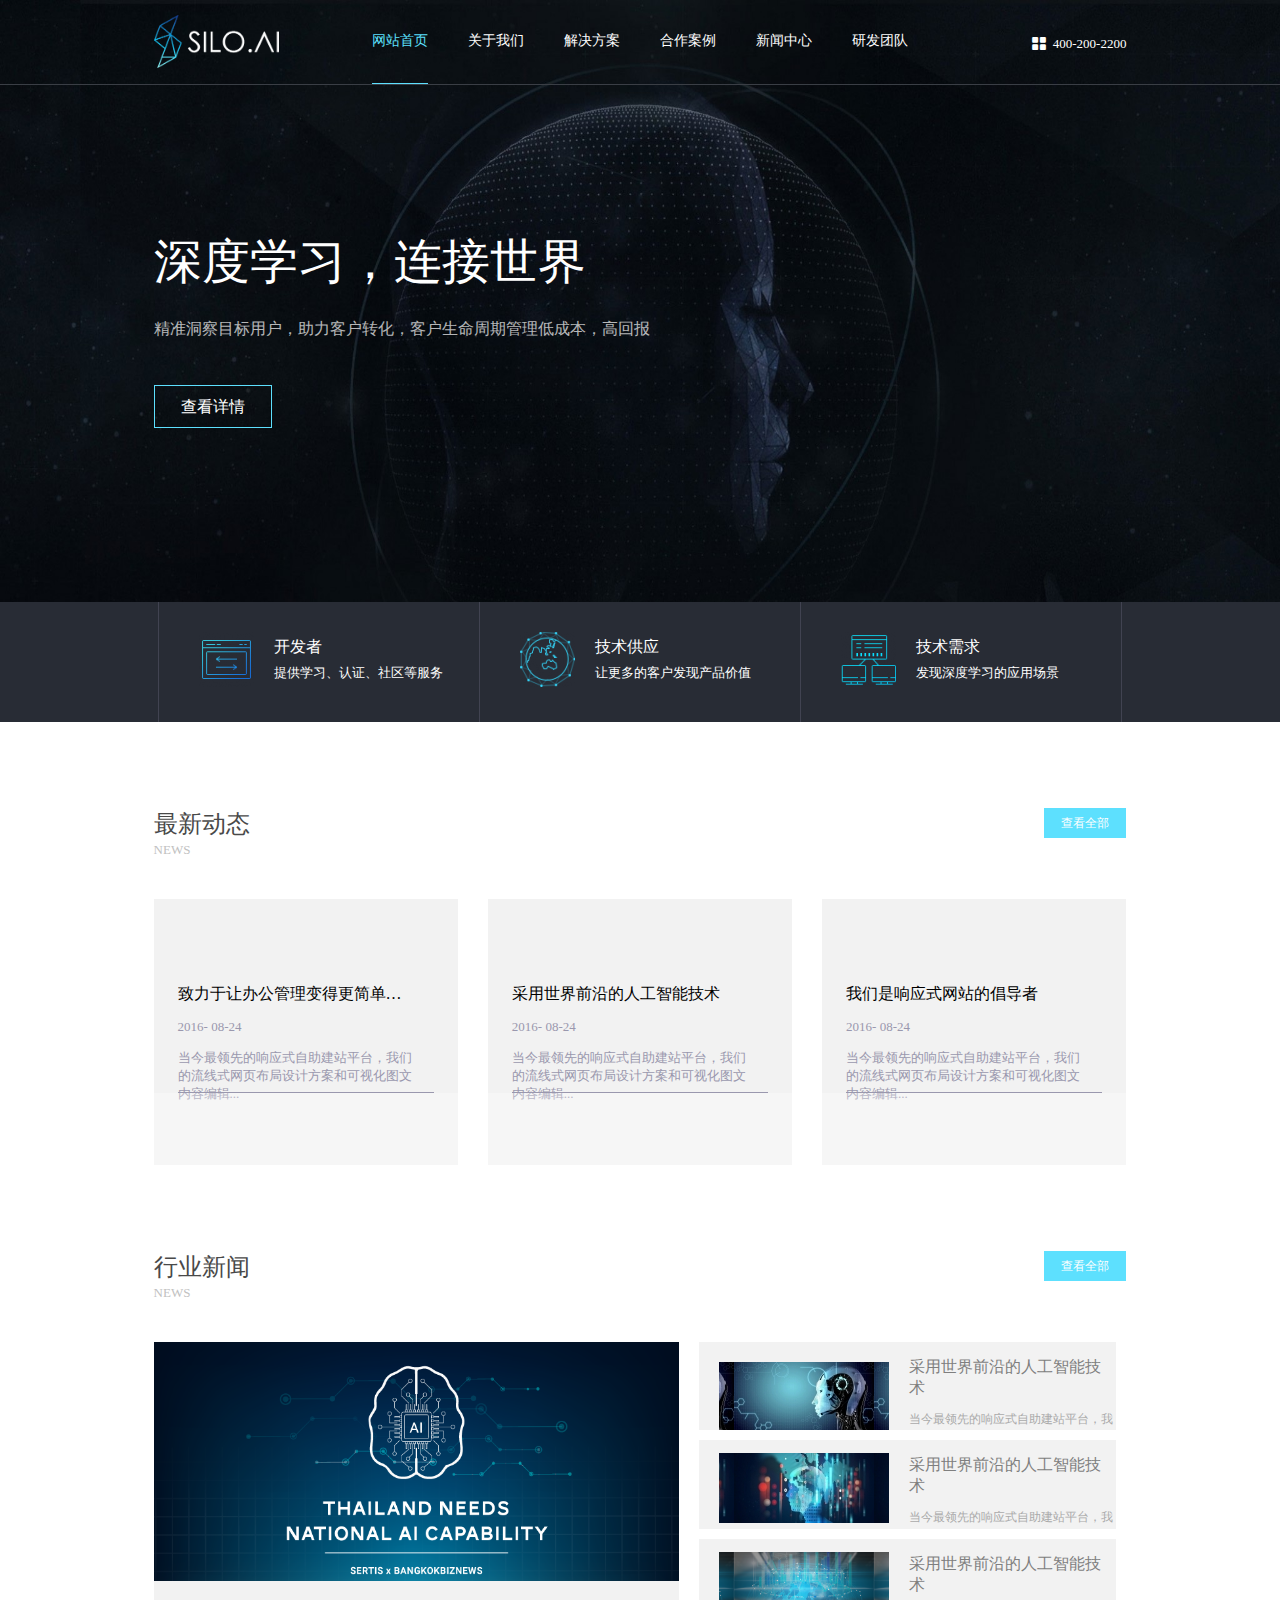
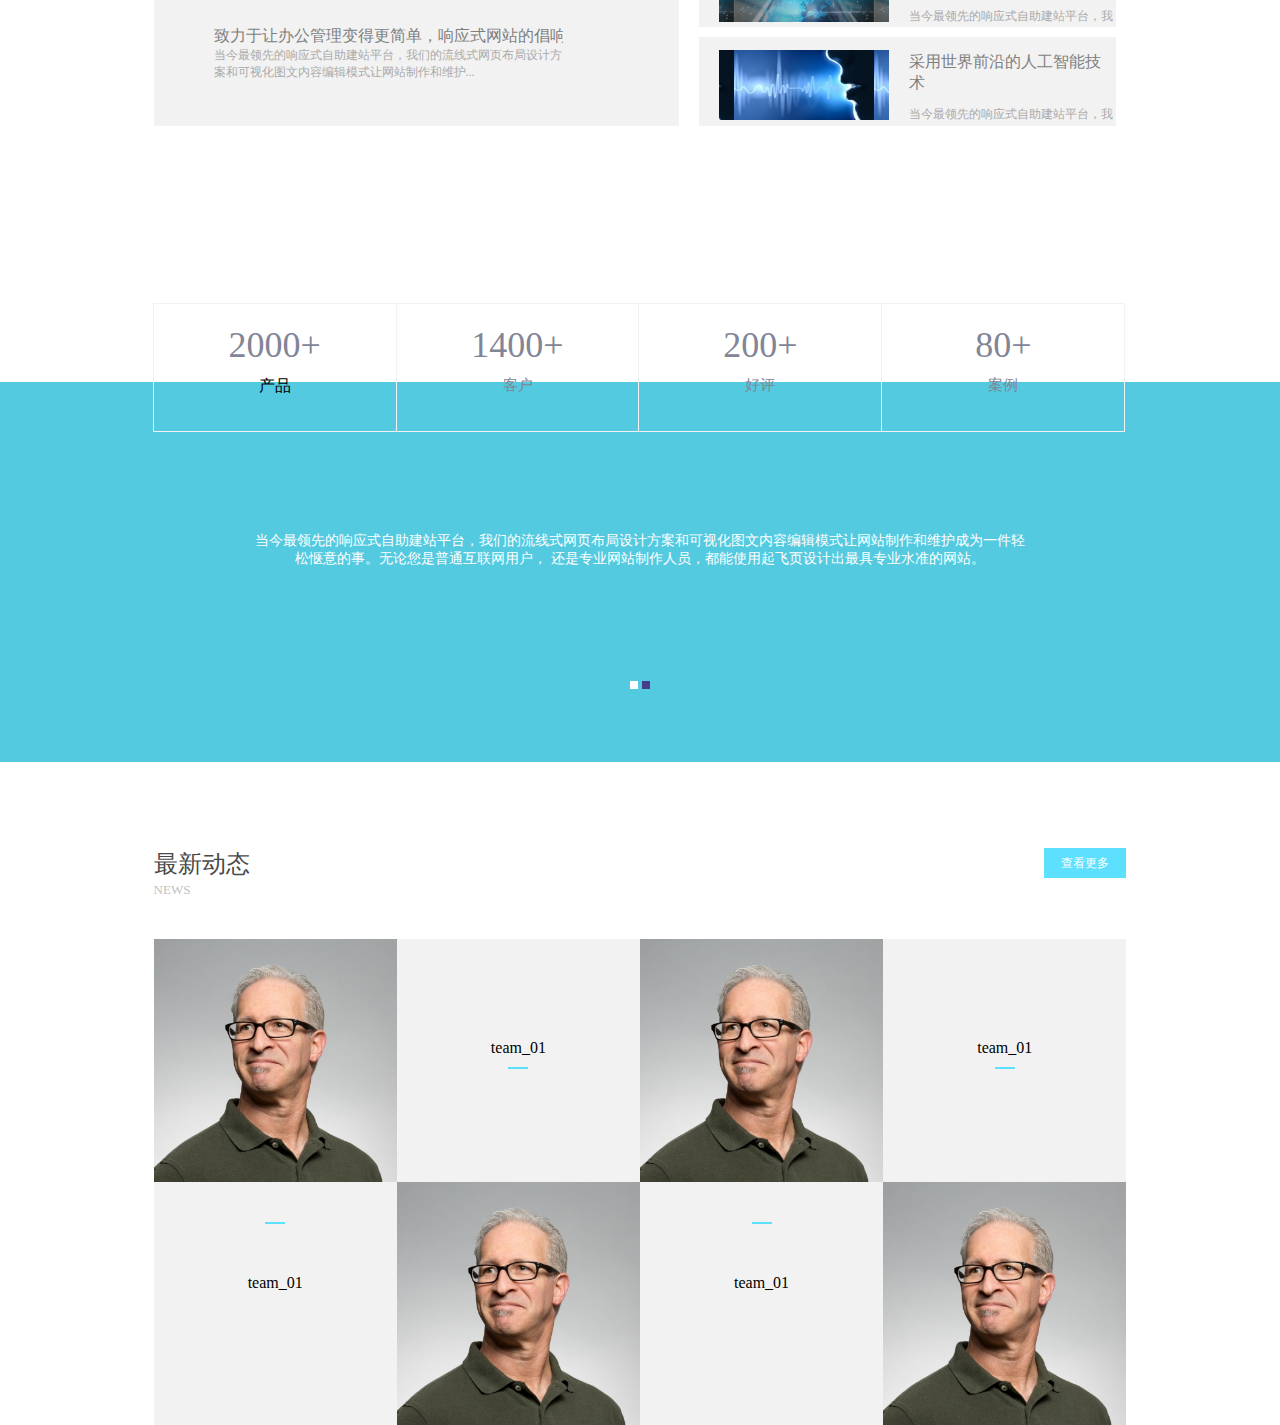
<file: index.html>
<!DOCTYPE html>
<html>
	<head>
		<meta charset="UTF-8">
		<title>人工智能</title>
		<link type="text/css" href="font/iconfont.css" rel="stylesheet" />
		<link rel="icon" type="image/x-icon" href="img/00.png" />
		<link rel="stylesheet" type="text/css" href="css/index.css"/>
		<script src="js/index.js" type="text/javascript" charset="utf-8"></script>
	</head>
	
	<body>
		<div class="box1">
			<div class="header">
				<img class="logo" src="img/ia_100000000.png"/>
				<ul class="nav">
					<li>
						<a class="a1" href="#">网站首页</a>
						<div class="line line1"></div>
					</li>
					<li>
						<a href="#">关于我们</a>
						<div class="line"></div>
					</li>
					<li>
						<a href="#">解决方案</a>
						<div class="line"></div>
					</li>
					<li>
						<a href="#">合作案例</a>
						<div class="line"></div>
					</li>
					<li>
						<a href="#">新闻中心</a>
						<div class="line"></div>
					</li>
					<li>
						<a href="#">研发团队</a>
						<div class="line"></div>
					</li>
				</ul>
				<div class="header-right">
					<span class="icon iconfont icon-menu-s"></span>
					<span class="tel">400-200-2200</span>
				</div>
			</div>
			
			<div class="biaoti">
				<h1>深度学习，连接世界</h1>
				<p>精准洞察目标用户，助力客户转化，客户生命周期管理低成本，高回报</p>
				<a class="details" href="#">查看详情</a>
			</div>
			<ul class="developer">
				<li>
					<img src="img/ia_100000001.png"/>
					<div>
						<p>开发者</p>
						<span>提供学习、认证、社区等服务</span>
					</div>
				</li>
				<li>
					<img src="img/ia_100000002.png"/>
					<div>
						<p>技术供应</p>
						<span>让更多的客户发现产品价值</span>
					</div>
				</li>
				<li>
					<img src="img/ia_100000003.png"/>
					<div>
						<p>技术需求</p>
						<span>发现深度学习的应用场景</span>
					</div>	
				</li>
			</ul>
		</div>
				
		<div class="box2">
			<div class="new">
				<h3>最新动态</h3>
				<span>NEWS</span>
			</div>
			<a href="#" class="more">查看全部</a>
			<div class="line1"></div>
			<ul class="Dynamic">
				<li class="li1">
					<div class="Dynamic-text">
						<h3>致力于让办公管理变得更简单，响应式网站的倡导者</h3>
						<p class="p1">2016- 08-24</p>
						<p class="p2">当今最领先的响应式自助建站平台，我们的流线式网页布局设计方案和可视化图文内容编辑...</p>
					</div>
					<div class="line2"></div>
					<div class="zhe">
						<i class="right-btn">></i>
					</div>
				</li>
				<li class="li2">
					<div class="Dynamic-text">
						<h3>采用世界前沿的人工智能技术</h3>
						<p class="p1">2016- 08-24</p>
						<p class="p2">当今最领先的响应式自助建站平台，我们的流线式网页布局设计方案和可视化图文内容编辑...</p>
					</div>
					<div class="line2"></div>
					<div class="zhe">
						<i class="right-btn">></i>
					</div>
				</li>
				<li class="li3">
					<div class="Dynamic-text">
						<h3>我们是响应式网站的倡导者</h3>
						<p class="p1">2016- 08-24</p>
						<p class="p2">当今最领先的响应式自助建站平台，我们的流线式网页布局设计方案和可视化图文内容编辑...</p>
					</div>
					<div class="line2"></div>
					<div class="zhe">
						<i class="right-btn">&gt;</i>
					</div>
				</li>
			</ul>
		</div>
		
		<div class="box3">
			<div class="new">
				<h3>行业新闻</h3>
				<span>NEWS</span>
			</div>
			<a href="#" class="more">查看全部</a>
			<div class="line1"></div>
			<div class="box3-left">
				<img class="box3img1" src="img/ia_100000007.png" />
				<div class="wrap">
					<div class="line3"></div>
					<div class="right-text">
						<h3>致力于让办公管理变得更简单，响应式网站的倡响应式网站的倡响</h3>
						<p>当今最领先的响应式自助建站平台，我们的流线式网页布局设计方案和可视化图文内容编辑模式让网站制作和维护...</p>
					</div>
				</div>
			</div>
			<div class="box3-right">
				<ul class="box3-list">
					<li>
						<div class="back1"></div>
						<div class="right-text1">
							<h3>采用世界前沿的人工智能技术</h3>
							<p>当今最领先的响应式自助建站平台，我们的流线式网页布局设计方案和可视化图文内容编辑模式让网站制作和维护...</p>
						</div>
					</li>
					<li>
						<div class="back2"></div>
						<div class="right-text1">
							<h3>采用世界前沿的人工智能技术</h3>
							<p>当今最领先的响应式自助建站平台，我们的流线式网页布局设计方案和可视化图文内容编辑模式让网站制作和维护...</p>
						</div>
					</li>
					<li>
						<div class="back3"></div>
						<div class="right-text1">
							<h3>采用世界前沿的人工智能技术</h3>
							<p>当今最领先的响应式自助建站平台，我们的流线式网页布局设计方案和可视化图文内容编辑模式让网站制作和维护...</p>
						</div>
					</li>
					<li>
						<div class="back4"></div>
						<div class="right-text1">
							<h3>采用世界前沿的人工智能技术</h3>
							<p>当今最领先的响应式自助建站平台，我们的流线式网页布局设计方案和可视化图文内容编辑模式让网站制作和维护...</p>
						</div>
					</li>
				</ul>
			</div>
			<div class="box3-footer">
				<ul class="shuju">
					<li>
						<h3>2000+</h3>
						<span></span>产品</p>
					</li>
					<li>
						<h3>1400+</h3>
						<span>客户</span>
					</li>
					<li>
						<h3>200+</h3>
						<span>好评</span>
					</li>
					<li>
						<h3>80+</h3>
						<span>案例</span>
					</li>
				</ul>
			</div>
		</div>
	
		<div class="box4">
			<div class="box41">
				<div class="box411">
					<div>
						<p>当今最领先的响应式自助建站平台，我们的流线式网页布局设计方案和可视化图文内容编辑模式让网站制作和维护成为一件轻
							<br />
							松惬意的事。无论您是普通互联网用户， 还是专业网站制作人员，都能使用起飞页设计出最具专业水准的网站。
						</p>
					</div>
					<div>
						<img src="img/ia_100000013.jpg"/>
						<p>当今最领先的响应式自助建站平台，我们的流线式网页布局设计方案和可视化图文内容编辑模式让网站制作和维护成为一件轻松惬意的事。无论您是普通互联网用户， 还是专业网站制作人员，都能使用起飞页设计出最具专业水准的网站。</p>
					</div>
				</div>
			</div>
			<span class="btn1"></span>
			<span class="btn2"></span>
		</div>
	
		<div class="box5">
			<div class="new">
				<h3>最新动态</h3>
				<span>NEWS</span>
			</div>
			<a href="#" class="more">查看更多</a>
			<div class="line1"></div>
			<ul class="box55">
				<li class="li51">
					<div class="blue-border"></div>
					<img class="img5" src="img/ia_100000014.jpg" />
					<div class="boxtext">
						<div class="line5"></div>
						<p>team_01</p>
					</div>
				</li>
				<li>
					<div class="blue-border"></div>
					<img class="img5 img6" src="img/ia_100000014.jpg" />
					<div class="boxtext boxtext2">
						<p class="text6">team_01</p>
						<div class="line5 line6"></div>						
					</div>
				</li>
				<li>
					<div class="blue-border"></div>
					<img class="img5" src="img/ia_100000014.jpg" />
					<div class="boxtext">
						<div class="line5"></div>
						<p>team_01</p>
					</div>
				</li>
				<li>
					<div class="blue-border"></div>
					<img class="img5 img6" src="img/ia_100000014.jpg" />
					<div class="boxtext boxtext2">
						<p class="text6">team_01</p>
						<div class="line5 line6"></div>
					</div>					
				</li>
			</ul>
		</div>
	</body>
</html>
</file>
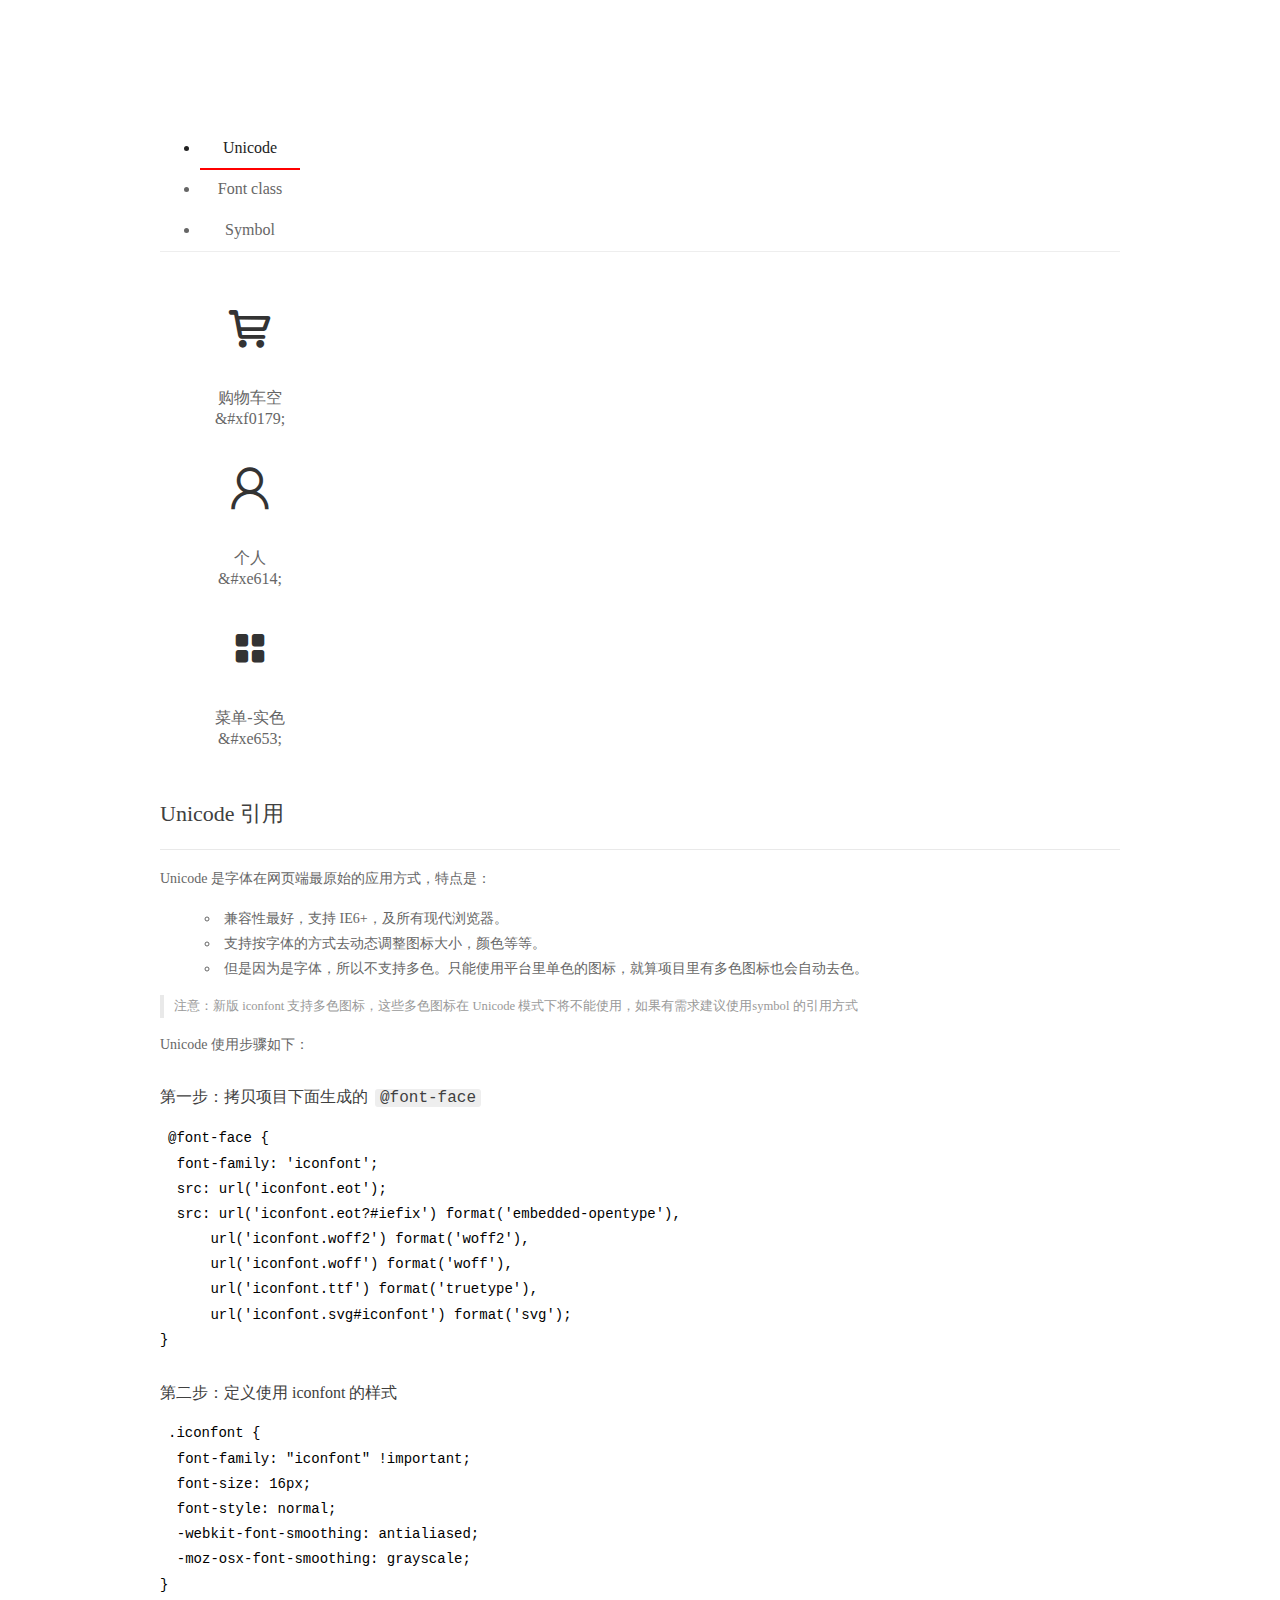
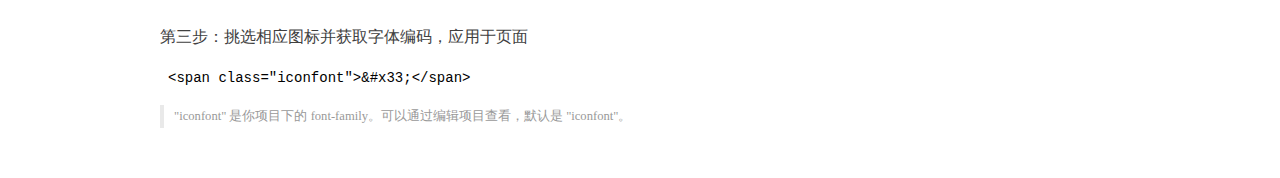
<file: font/demo_index.html>
<!DOCTYPE html>
<html>
<head>
  <meta charset="utf-8"/>
  <title>IconFont Demo</title>
  <link rel="shortcut icon" href="https://gtms04.alicdn.com/tps/i4/TB1_oz6GVXXXXaFXpXXJDFnIXXX-64-64.ico" type="image/x-icon"/>
  <link rel="stylesheet" href="https://g.alicdn.com/thx/cube/1.3.2/cube.min.css">
  <link rel="stylesheet" href="demo.css">
  <link rel="stylesheet" href="iconfont.css">
  <script src="iconfont.js"></script>
  <!-- jQuery -->
  <script src="https://a1.alicdn.com/oss/uploads/2018/12/26/7bfddb60-08e8-11e9-9b04-53e73bb6408b.js"></script>
  <!-- 代码高亮 -->
  <script src="https://a1.alicdn.com/oss/uploads/2018/12/26/a3f714d0-08e6-11e9-8a15-ebf944d7534c.js"></script>
</head>
<body>
  <div class="main">
    <h1 class="logo"><a href="https://www.iconfont.cn/" title="iconfont 首页" target="_blank">&#xe86b;</a></h1>
    <div class="nav-tabs">
      <ul id="tabs" class="dib-box">
        <li class="dib active"><span>Unicode</span></li>
        <li class="dib"><span>Font class</span></li>
        <li class="dib"><span>Symbol</span></li>
      </ul>
      
    </div>
    <div class="tab-container">
      <div class="content unicode" style="display: block;">
          <ul class="icon_lists dib-box">
          
            <li class="dib">
              <span class="icon iconfont">&#xf0179;</span>
                <div class="name">购物车空</div>
                <div class="code-name">&amp;#xf0179;</div>
              </li>
          
            <li class="dib">
              <span class="icon iconfont">&#xe614;</span>
                <div class="name">个人</div>
                <div class="code-name">&amp;#xe614;</div>
              </li>
          
            <li class="dib">
              <span class="icon iconfont">&#xe653;</span>
                <div class="name">菜单-实色</div>
                <div class="code-name">&amp;#xe653;</div>
              </li>
          
          </ul>
          <div class="article markdown">
          <h2 id="unicode-">Unicode 引用</h2>
          <hr>

          <p>Unicode 是字体在网页端最原始的应用方式，特点是：</p>
          <ul>
            <li>兼容性最好，支持 IE6+，及所有现代浏览器。</li>
            <li>支持按字体的方式去动态调整图标大小，颜色等等。</li>
            <li>但是因为是字体，所以不支持多色。只能使用平台里单色的图标，就算项目里有多色图标也会自动去色。</li>
          </ul>
          <blockquote>
            <p>注意：新版 iconfont 支持多色图标，这些多色图标在 Unicode 模式下将不能使用，如果有需求建议使用symbol 的引用方式</p>
          </blockquote>
          <p>Unicode 使用步骤如下：</p>
          <h3 id="-font-face">第一步：拷贝项目下面生成的 <code>@font-face</code></h3>
<pre><code class="language-css"
>@font-face {
  font-family: 'iconfont';
  src: url('iconfont.eot');
  src: url('iconfont.eot?#iefix') format('embedded-opentype'),
      url('iconfont.woff2') format('woff2'),
      url('iconfont.woff') format('woff'),
      url('iconfont.ttf') format('truetype'),
      url('iconfont.svg#iconfont') format('svg');
}
</code></pre>
          <h3 id="-iconfont-">第二步：定义使用 iconfont 的样式</h3>
<pre><code class="language-css"
>.iconfont {
  font-family: "iconfont" !important;
  font-size: 16px;
  font-style: normal;
  -webkit-font-smoothing: antialiased;
  -moz-osx-font-smoothing: grayscale;
}
</code></pre>
          <h3 id="-">第三步：挑选相应图标并获取字体编码，应用于页面</h3>
<pre>
<code class="language-html"
>&lt;span class="iconfont"&gt;&amp;#x33;&lt;/span&gt;
</code></pre>
          <blockquote>
            <p>"iconfont" 是你项目下的 font-family。可以通过编辑项目查看，默认是 "iconfont"。</p>
          </blockquote>
          </div>
      </div>
      <div class="content font-class">
        <ul class="icon_lists dib-box">
          
          <li class="dib">
            <span class="icon iconfont icon-gouwuchekong"></span>
            <div class="name">
              购物车空
            </div>
            <div class="code-name">.icon-gouwuchekong
            </div>
          </li>
          
          <li class="dib">
            <span class="icon iconfont icon-gerensvg"></span>
            <div class="name">
              个人
            </div>
            <div class="code-name">.icon-gerensvg
            </div>
          </li>
          
          <li class="dib">
            <span class="icon iconfont icon-menu-s"></span>
            <div class="name">
              菜单-实色
            </div>
            <div class="code-name">.icon-menu-s
            </div>
          </li>
          
        </ul>
        <div class="article markdown">
        <h2 id="font-class-">font-class 引用</h2>
        <hr>

        <p>font-class 是 Unicode 使用方式的一种变种，主要是解决 Unicode 书写不直观，语意不明确的问题。</p>
        <p>与 Unicode 使用方式相比，具有如下特点：</p>
        <ul>
          <li>兼容性良好，支持 IE8+，及所有现代浏览器。</li>
          <li>相比于 Unicode 语意明确，书写更直观。可以很容易分辨这个 icon 是什么。</li>
          <li>因为使用 class 来定义图标，所以当要替换图标时，只需要修改 class 里面的 Unicode 引用。</li>
          <li>不过因为本质上还是使用的字体，所以多色图标还是不支持的。</li>
        </ul>
        <p>使用步骤如下：</p>
        <h3 id="-fontclass-">第一步：引入项目下面生成的 fontclass 代码：</h3>
<pre><code class="language-html">&lt;link rel="stylesheet" href="./iconfont.css"&gt;
</code></pre>
        <h3 id="-">第二步：挑选相应图标并获取类名，应用于页面：</h3>
<pre><code class="language-html">&lt;span class="iconfont icon-xxx"&gt;&lt;/span&gt;
</code></pre>
        <blockquote>
          <p>"
            iconfont" 是你项目下的 font-family。可以通过编辑项目查看，默认是 "iconfont"。</p>
        </blockquote>
      </div>
      </div>
      <div class="content symbol">
          <ul class="icon_lists dib-box">
          
            <li class="dib">
                <svg class="icon svg-icon" aria-hidden="true">
                  <use xlink:href="#icon-gouwuchekong"></use>
                </svg>
                <div class="name">购物车空</div>
                <div class="code-name">#icon-gouwuchekong</div>
            </li>
          
            <li class="dib">
                <svg class="icon svg-icon" aria-hidden="true">
                  <use xlink:href="#icon-gerensvg"></use>
                </svg>
                <div class="name">个人</div>
                <div class="code-name">#icon-gerensvg</div>
            </li>
          
            <li class="dib">
                <svg class="icon svg-icon" aria-hidden="true">
                  <use xlink:href="#icon-menu-s"></use>
                </svg>
                <div class="name">菜单-实色</div>
                <div class="code-name">#icon-menu-s</div>
            </li>
          
          </ul>
          <div class="article markdown">
          <h2 id="symbol-">Symbol 引用</h2>
          <hr>

          <p>这是一种全新的使用方式，应该说这才是未来的主流，也是平台目前推荐的用法。相关介绍可以参考这篇<a href="">文章</a>
            这种用法其实是做了一个 SVG 的集合，与另外两种相比具有如下特点：</p>
          <ul>
            <li>支持多色图标了，不再受单色限制。</li>
            <li>通过一些技巧，支持像字体那样，通过 <code>font-size</code>, <code>color</code> 来调整样式。</li>
            <li>兼容性较差，支持 IE9+，及现代浏览器。</li>
            <li>浏览器渲染 SVG 的性能一般，还不如 png。</li>
          </ul>
          <p>使用步骤如下：</p>
          <h3 id="-symbol-">第一步：引入项目下面生成的 symbol 代码：</h3>
<pre><code class="language-html">&lt;script src="./iconfont.js"&gt;&lt;/script&gt;
</code></pre>
          <h3 id="-css-">第二步：加入通用 CSS 代码（引入一次就行）：</h3>
<pre><code class="language-html">&lt;style&gt;
.icon {
  width: 1em;
  height: 1em;
  vertical-align: -0.15em;
  fill: currentColor;
  overflow: hidden;
}
&lt;/style&gt;
</code></pre>
          <h3 id="-">第三步：挑选相应图标并获取类名，应用于页面：</h3>
<pre><code class="language-html">&lt;svg class="icon" aria-hidden="true"&gt;
  &lt;use xlink:href="#icon-xxx"&gt;&lt;/use&gt;
&lt;/svg&gt;
</code></pre>
          </div>
      </div>

    </div>
  </div>
  <script>
  $(document).ready(function () {
      $('.tab-container .content:first').show()

      $('#tabs li').click(function (e) {
        var tabContent = $('.tab-container .content')
        var index = $(this).index()

        if ($(this).hasClass('active')) {
          return
        } else {
          $('#tabs li').removeClass('active')
          $(this).addClass('active')

          tabContent.hide().eq(index).fadeIn()
        }
      })
    })
  </script>
</body>
</html>
</file>
<file: font/iconfont.css>
@font-face {font-family: "iconfont";
  src: url('iconfont.eot?t=1569224982962'); /* IE9 */
  src: url('iconfont.eot?t=1569224982962#iefix') format('embedded-opentype'), /* IE6-IE8 */
  url('[data-uri]') format('woff2'),
  url('iconfont.woff?t=1569224982962') format('woff'),
  url('iconfont.ttf?t=1569224982962') format('truetype'), /* chrome, firefox, opera, Safari, Android, iOS 4.2+ */
  url('iconfont.svg?t=1569224982962#iconfont') format('svg'); /* iOS 4.1- */
}

.iconfont {
  font-family: "iconfont" !important;
  font-size: 16px;
  font-style: normal;
  -webkit-font-smoothing: antialiased;
  -moz-osx-font-smoothing: grayscale;
}

.icon-gouwuchekong:before {
  content: "\f0179";
}

.icon-gerensvg:before {
  content: "\e614";
}

.icon-menu-s:before {
  content: "\e653";
}
</file>
<file: css/index.css>
*{
	margin: 0;
	padding: 0;
}
a{
	text-decoration: none;
}
ul{
	list-style: none;
}

.box1{
	position: relative;
	height: 722px;
	background: url(../img/ia_100000035.jpg) no-repeat 0px 0px/100% 100%;
}
.header{
	height: 84px;
	border-bottom: solid 1px #3a3e45;
	position: relative;
}

.logo{
	position: absolute;
	top: 15px;
	left: 12%;
	width: 125px;
}

.nav{
	text-align: center;
	font-size: 0px;
}
.nav li{
	margin: 32px 20px 0px;
	display: inline-block;
}
.nav .line{
	border-top: solid 1px #5de0fe;
	width: 0px;
	margin: 0 auto;
	margin-top: 33px;
	transition: all 0.5s;
}
.nav .line1{
	width: 100%;
}
.nav .a1{
	color: #5de0fe;
}
.nav a{
	color: white;
	font-size: 14px;
}

.header-right{
	position: absolute;
	top: 32px;
	right: 12%;
	color: white;
}
.header-right .icon-menu-s{
	font-size: 20px;
}
.header-right .tel{
	font-size: 13px;
	position: relative;
	top: -3px;
}

.biaoti{
	margin-left: 12%;
	margin-top: 145px;
}

.biaoti h1{
	font-size: 48px;
	font-weight: 500;
	color: white;
	transition: all 1s;
	position: relative;
	top: 20px;
}
.biaoti p{
	color: white;
	opacity: 0.7;
	margin: 25px 0px 45px;
	transition: all 1s;
	position: relative;
	top: 10px;
}
.biaoti a{
	display: block;
	color: white;
	width: 116px;
	height: 41px;
	border: solid 1px #5de0fe;
	text-align: center;
	line-height: 41px;
	color: white;
	transition: all 1s;
	position: relative;
	top: 4px;
}

.developer{
	background: #282c35;
	height: 120px;
	width: 100%;
	position: absolute;
	bottom: 0;
	left: 0;
	font-size: 0px;
	text-align: center;
}
.developer li{
	width: 25%;
	height: 120px;
	border-left: solid 1px #414351;
	border-right: solid 1px #414351;
	display: inline-block;
	margin-left: -1px;
}
.developer img{
	float: left;
	margin: 30px 20px 0px 40px ;
}
.developer div{
	float: left;
	margin-top: 35px;
	color: white;
}
.developer p{
	font-size: 16px;
	text-align: left;
	margin-bottom: 6px;
}
.developer span{
	font-size: 13px;
}


.box2{
	width: 76%;
	margin-left: 12%;
}
.new{
	float: left;
	margin-top: 86px;
}
.new h3{
	font-size: 24px;
	font-weight: 500;
	color: #494949;
}
.new span{
	font-size: 13px;
	color: #c1c1c1;
}
.more{
	margin-top: 86px;
	float: right;
	width: 80px;
	height: 28px;
	background: #5de0fe;
	border: solid 1px #5de0fe;
	color: white;
	text-align: center;
	line-height: 28px;
	font-size: 12px;
	transition: all 0.5s;
}
.more:hover{
	background: white;
	color: #5de0fe;
}
.line1{
	clear: both;
	margin: 0px 0px 25px;
	padding-top: 16px;
}
.Dynamic{
	text-align: center;
	font-size: 0px;
}
.Dynamic li{
	width: calc((100% - 60px)/3);
	height: 20.78vw;
	background: #f2f2f2;
	display: inline-block;
	font-size: 16px;
	cursor: pointer;
	position: relative;
}
.Dynamic .li2{
	margin: 0px 30px;
}
.Dynamic-text{
	width: 85%;
	position: relative;
	top: 0px;
	transition: all 0.5s;
}
.Dynamic li:hover .Dynamic-text{
	top: -30px;
	color: white;
}
.Dynamic li:hover .p1{
	color: white;
}
.Dynamic li:hover .p2{
	color: white;
}
.Dynamic h3{
	font-size: 16px;
	font-weight: 500;
	margin-left: 24px;
	margin-top: 85px;
	white-space: nowrap;
	overflow: hidden;
	text-overflow: ellipsis;
	text-align: left;
}
.Dynamic .p1{
	font-size: 13px;
	color: #9a98ae;
	text-align: left;
	margin: 14px 0px;
	margin-left: 24px;
}
.Dynamic .p2{
	font-size: 13px;
	color: #9a98ae;
	text-align: left;
    margin-left: 24px;
}
.line2{
	width: 84%;
	position: absolute;
	bottom: 27%;
	left: 8%;
	border-bottom: solid 1px #9a98ae;
}
.zhe{
	height: 27%;
	width: 100%;
	background: rgba(255,255,255,0.3);
	position: absolute;
	left: 0px;
	bottom: 0px;
	overflow: hidden;
}
.right-btn{
	width: 32px;
	height: 32px;
	border: solid 1px white;
	color: white;
	text-align: center;
	line-height: 32px;
	display: block;
	font-style: normal;
	position: absolute;
	top: 50%;
	margin-top: -16px;
	right: -60px;
	transition: all 1s;
}
.Dynamic li:hover .right-btn{
	right: 20px;
}


.box3{
	width: 76%;
	margin-left: 12%;
}
.box3-left{
	width: 54%;
	cursor: pointer;
	height: 30vw;
	background: peru;
	margin-right: 10px;
	float: left;
	overflow: hidden;
	position: relative;
}
.box3-right{
	float: right;
	width: calc(46% - 10px);
	height: 30vw;
	margin-bottom: 27px;
	
}


.box3-footer{
	height: 129px;
	clear: both;	
	margin-bottom: 100px;
}
.box3img1{
	width: 100%;
	display: block;
	transition: all 0.5s;
	position: relative;
	top: 0px;
	left: 0px;
}
.box3-left:hover .box3img1{
	width: 106%;
	left: -3%;
	top: -3%;
}
.wrap{
	width: 100%;
	padding: 3.5vw 0px;
	background: #f2f2f2;
	position: absolute;
	left: 0px;
	bottom: 0;
}
.line3{
	float: left;
	width: 0px;
	margin: 10px 0px 0px 30px;
	border-bottom: solid 1px blue;
	transition: width 1s;
}
.box3-left:hover .line3{
	width: 76px;
}
.box3-left:hover .right-text h3{
	text-overflow: ellipsis;
}
.right-text {
	width: calc(100% - 176px);
	margin-right: 30px;
	margin-left: 30px;
	float: left;
}
.right-text h3{
	color: #7f7f7f;
	font-size: 16px;
	font-weight: 500;
	overflow: hidden;
	white-space: nowrap;
	
}
.right-text  p{
	color: #aaa;
	font-size: 12px;
}



.box3-list li{
	background: #f2f2f2;
	margin: 10px;
	height: calc((30vw - 30px)/4);
	cursor: pointer;
	overflow: hidden;
}

.box3-list li:first-child{
	margin-top: 0px;
}

.back1,.back2,.back3,.back4{
	width: 170px;
	height: 70px;
	float: left;
	margin: 20px;
	background: url(../img/ia_100000008.jpg) center;
	background-size: 140px 70px;
}
.back2{
	margin-top: 13px;
	background: url(../img/ia_100000009.png) center;
	background-size: 140px 70px;
}
.back3{
	margin-top: 13px;
	background: url(../img/ia_100000010.png) center;
	background-size: 140px 70px;
}
.back4{
	margin-top: 13px;
	background: url(../img/ia_100000011.jpg) center;
	background-size: 140px 70px;
}
.right-text1{
	width: calc(100% - 210px);
	float: right;
	position: relative;
	left: 0px;
}

.box3-list h3{
	color: #7f7f7f;
	font-size: 16px;
	font-family: "微软雅黑";
	font-weight: normal;
	margin-top: 15px;
	margin-bottom: 10px;
}

.box3-list p{
	color: #aaaaaa;	
	font-size: 12px;
	font-family: "微软雅黑";
	line-height: 20px;
}


.shuju{
	position: relative;
	top: 150px;
	transition: top 2s;
}
.shuju li{
	height: 127px;
	border: solid 1px #f2f2f2;
	margin-left: -1px;
	float: left;
	width: calc((100% - 5px)/4);
	text-align: center;
}
.shuju h3{
	font-size: 36px;
	color: #828596;
	font-weight: 500;
	margin: 20px 0px 10px 0px;
}
.shuju span{
	font-size: 15px;
	color: #828596;
}


.box4{
	height: 380px;
	background: #54cae0;
	text-align: center;
}
.box41{
	width: 775px;
	margin: 0 auto;
	overflow: hidden;
	position: relative;
	top: 100px;
}
.box411{
	width: 200%;
	position: relative;
	top: 0px;
	left: 0px;
	transition: left 1s;
}
.box411>div{
	width: 775px;
	float: left;
	color: white;
	font-size: 14px;
}
.box411>div:first-child{
	margin-top: 50px;
}
.box411>div:nth-child(2){
	text-align: left;
}
.box411>div:nth-child(2) p{
	margin-left: 100px;	
}
.box411 img{
	width: 118px;
	height: 55px;
	margin-left: 100px;
	border-radius: 50%;
}
.btn1{
	width: 8px;
	height: 8px;
	display: inline-block;
	background: white;
	position: relative;
	top: 180px;
	cursor: pointer;
}
.btn2{
	width: 8px;
	height: 8px;
	display: inline-block;
	background: darkslateblue;
	position: relative;
	top: 180px;
	cursor: pointer;
}


.box5{
	width: 76vw;
	margin-left: 12vw;
}
.box55 li{
	float: left;
	width: 19vw;
	height: 38vw;
	position: relative;
	overflow: hidden;
	cursor: pointer;
}
.box55 .img5{
	width: 19vw;
	height: 19vw;
	position: absolute;
	top: 0px;
	left: 0px;
	display: block;
	transition: all 0.5s;
}
.box55 .img6{
	width: 19vw;
	height: 19vw;
	position: absolute;
	top: 19vw;
	left: 0px;
	display: block;
	transition: all 0.5s;
}
.boxtext{
	width: 100%;
	height: 19vw;
	text-align: center;
	background: #f2f2f2;
	overflow: hidden;
	position: absolute;
	left: 0px;
	top: 19vw;
	z-index: 88;
	transition: all 0.5s;
}
.boxtext2{
	top: 0vw;
}
.line5{
	width: 20px;
	height: 2px;
	background: #5de0fe;
	margin: 40px auto 50px;
	opacity: 1;
	transition: all 0.5s;
}
.line6{
	margin: 0px auto ;
}
.text6{
	margin: 100px 0px 10px;
}
.blue-border{
	width: 20vw;
	height: 40vw;
	border: solid 1px blue;
	position: absolute;
	top: -1vw;
	left: -1vw;
	transition: all 0.5s;
	z-index: 99;
}
.box55 li:hover .blue-border{
	width: 90%;
	height: 36vw;
	top: 1vw;
	left: 5%;
}
.box55 li:hover .img5{
	width: 21vw;
	height: 21vw;
	top: -1vw;
	left: -1vw;
}
.box55 li:hover .img6{
	width: 21vw;
	height: 21vw;
	top: 18vw;
	left: -1vw;
}
.box55 li:hover .boxtext{
	top: 18.5vw;
}
.box55 li:hover .line5{
	opacity: 0;
}
.box55 li:hover .boxtext2{
	top: -0.5vw;
}
.box55 li:hover {
	z-index: 999;
	height:37.5vw;
	box-shadow: -6px 6px 4px 4px #999;
	border-bottom: solid 0.5vw #999;
}
.box55 .li51:hover {
	z-index: 999;
	height:37.5vw;
	box-shadow: 0px 0px 0px 0px #999;
	border-bottom: solid 0.5vw #999;
}
</file>
<file: font/demo.css>
/* Logo 字体 */
@font-face {
  font-family: "iconfont logo";
  src: url('https://at.alicdn.com/t/font_985780_km7mi63cihi.eot?t=1545807318834');
  src: url('https://at.alicdn.com/t/font_985780_km7mi63cihi.eot?t=1545807318834#iefix') format('embedded-opentype'),
    url('https://at.alicdn.com/t/font_985780_km7mi63cihi.woff?t=1545807318834') format('woff'),
    url('https://at.alicdn.com/t/font_985780_km7mi63cihi.ttf?t=1545807318834') format('truetype'),
    url('https://at.alicdn.com/t/font_985780_km7mi63cihi.svg?t=1545807318834#iconfont') format('svg');
}

.logo {
  font-family: "iconfont logo";
  font-size: 160px;
  font-style: normal;
  -webkit-font-smoothing: antialiased;
  -moz-osx-font-smoothing: grayscale;
}

/* tabs */
.nav-tabs {
  position: relative;
}

.nav-tabs .nav-more {
  position: absolute;
  right: 0;
  bottom: 0;
  height: 42px;
  line-height: 42px;
  color: #666;
}

#tabs {
  border-bottom: 1px solid #eee;
}

#tabs li {
  cursor: pointer;
  width: 100px;
  height: 40px;
  line-height: 40px;
  text-align: center;
  font-size: 16px;
  border-bottom: 2px solid transparent;
  position: relative;
  z-index: 1;
  margin-bottom: -1px;
  color: #666;
}


#tabs .active {
  border-bottom-color: #f00;
  color: #222;
}

.tab-container .content {
  display: none;
}

/* 页面布局 */
.main {
  padding: 30px 100px;
  width: 960px;
  margin: 0 auto;
}

.main .logo {
  color: #333;
  text-align: left;
  margin-bottom: 30px;
  line-height: 1;
  height: 110px;
  margin-top: -50px;
  overflow: hidden;
  *zoom: 1;
}

.main .logo a {
  font-size: 160px;
  color: #333;
}

.helps {
  margin-top: 40px;
}

.helps pre {
  padding: 20px;
  margin: 10px 0;
  border: solid 1px #e7e1cd;
  background-color: #fffdef;
  overflow: auto;
}

.icon_lists {
  width: 100% !important;
  overflow: hidden;
  *zoom: 1;
}

.icon_lists li {
  width: 100px;
  margin-bottom: 10px;
  margin-right: 20px;
  text-align: center;
  list-style: none !important;
  cursor: default;
}

.icon_lists li .code-name {
  line-height: 1.2;
}

.icon_lists .icon {
  display: block;
  height: 100px;
  line-height: 100px;
  font-size: 42px;
  margin: 10px auto;
  color: #333;
  -webkit-transition: font-size 0.25s linear, width 0.25s linear;
  -moz-transition: font-size 0.25s linear, width 0.25s linear;
  transition: font-size 0.25s linear, width 0.25s linear;
}

.icon_lists .icon:hover {
  font-size: 100px;
}

.icon_lists .svg-icon {
  /* 通过设置 font-size 来改变图标大小 */
  width: 1em;
  /* 图标和文字相邻时，垂直对齐 */
  vertical-align: -0.15em;
  /* 通过设置 color 来改变 SVG 的颜色/fill */
  fill: currentColor;
  /* path 和 stroke 溢出 viewBox 部分在 IE 下会显示
      normalize.css 中也包含这行 */
  overflow: hidden;
}

.icon_lists li .name,
.icon_lists li .code-name {
  color: #666;
}

/* markdown 样式 */
.markdown {
  color: #666;
  font-size: 14px;
  line-height: 1.8;
}

.highlight {
  line-height: 1.5;
}

.markdown img {
  vertical-align: middle;
  max-width: 100%;
}

.markdown h1 {
  color: #404040;
  font-weight: 500;
  line-height: 40px;
  margin-bottom: 24px;
}

.markdown h2,
.markdown h3,
.markdown h4,
.markdown h5,
.markdown h6 {
  color: #404040;
  margin: 1.6em 0 0.6em 0;
  font-weight: 500;
  clear: both;
}

.markdown h1 {
  font-size: 28px;
}

.markdown h2 {
  font-size: 22px;
}

.markdown h3 {
  font-size: 16px;
}

.markdown h4 {
  font-size: 14px;
}

.markdown h5 {
  font-size: 12px;
}

.markdown h6 {
  font-size: 12px;
}

.markdown hr {
  height: 1px;
  border: 0;
  background: #e9e9e9;
  margin: 16px 0;
  clear: both;
}

.markdown p {
  margin: 1em 0;
}

.markdown>p,
.markdown>blockquote,
.markdown>.highlight,
.markdown>ol,
.markdown>ul {
  width: 80%;
}

.markdown ul>li {
  list-style: circle;
}

.markdown>ul li,
.markdown blockquote ul>li {
  margin-left: 20px;
  padding-left: 4px;
}

.markdown>ul li p,
.markdown>ol li p {
  margin: 0.6em 0;
}

.markdown ol>li {
  list-style: decimal;
}

.markdown>ol li,
.markdown blockquote ol>li {
  margin-left: 20px;
  padding-left: 4px;
}

.markdown code {
  margin: 0 3px;
  padding: 0 5px;
  background: #eee;
  border-radius: 3px;
}

.markdown strong,
.markdown b {
  font-weight: 600;
}

.markdown>table {
  border-collapse: collapse;
  border-spacing: 0px;
  empty-cells: show;
  border: 1px solid #e9e9e9;
  width: 95%;
  margin-bottom: 24px;
}

.markdown>table th {
  white-space: nowrap;
  color: #333;
  font-weight: 600;
}

.markdown>table th,
.markdown>table td {
  border: 1px solid #e9e9e9;
  padding: 8px 16px;
  text-align: left;
}

.markdown>table th {
  background: #F7F7F7;
}

.markdown blockquote {
  font-size: 90%;
  color: #999;
  border-left: 4px solid #e9e9e9;
  padding-left: 0.8em;
  margin: 1em 0;
}

.markdown blockquote p {
  margin: 0;
}

.markdown .anchor {
  opacity: 0;
  transition: opacity 0.3s ease;
  margin-left: 8px;
}

.markdown .waiting {
  color: #ccc;
}

.markdown h1:hover .anchor,
.markdown h2:hover .anchor,
.markdown h3:hover .anchor,
.markdown h4:hover .anchor,
.markdown h5:hover .anchor,
.markdown h6:hover .anchor {
  opacity: 1;
  display: inline-block;
}

.markdown>br,
.markdown>p>br {
  clear: both;
}


.hljs {
  display: block;
  background: white;
  padding: 0.5em;
  color: #333333;
  overflow-x: auto;
}

.hljs-comment,
.hljs-meta {
  color: #969896;
}

.hljs-string,
.hljs-variable,
.hljs-template-variable,
.hljs-strong,
.hljs-emphasis,
.hljs-quote {
  color: #df5000;
}

.hljs-keyword,
.hljs-selector-tag,
.hljs-type {
  color: #a71d5d;
}

.hljs-literal,
.hljs-symbol,
.hljs-bullet,
.hljs-attribute {
  color: #0086b3;
}

.hljs-section,
.hljs-name {
  color: #63a35c;
}

.hljs-tag {
  color: #333333;
}

.hljs-title,
.hljs-attr,
.hljs-selector-id,
.hljs-selector-class,
.hljs-selector-attr,
.hljs-selector-pseudo {
  color: #795da3;
}

.hljs-addition {
  color: #55a532;
  background-color: #eaffea;
}

.hljs-deletion {
  color: #bd2c00;
  background-color: #ffecec;
}

.hljs-link {
  text-decoration: underline;
}

/* 代码高亮 */
/* PrismJS 1.15.0
https://prismjs.com/download.html#themes=prism&languages=markup+css+clike+javascript */
/**
 * prism.js default theme for JavaScript, CSS and HTML
 * Based on dabblet (http://dabblet.com)
 * @author Lea Verou
 */
code[class*="language-"],
pre[class*="language-"] {
  color: black;
  background: none;
  text-shadow: 0 1px white;
  font-family: Consolas, Monaco, 'Andale Mono', 'Ubuntu Mono', monospace;
  text-align: left;
  white-space: pre;
  word-spacing: normal;
  word-break: normal;
  word-wrap: normal;
  line-height: 1.5;

  -moz-tab-size: 4;
  -o-tab-size: 4;
  tab-size: 4;

  -webkit-hyphens: none;
  -moz-hyphens: none;
  -ms-hyphens: none;
  hyphens: none;
}

pre[class*="language-"]::-moz-selection,
pre[class*="language-"] ::-moz-selection,
code[class*="language-"]::-moz-selection,
code[class*="language-"] ::-moz-selection {
  text-shadow: none;
  background: #b3d4fc;
}

pre[class*="language-"]::selection,
pre[class*="language-"] ::selection,
code[class*="language-"]::selection,
code[class*="language-"] ::selection {
  text-shadow: none;
  background: #b3d4fc;
}

@media print {

  code[class*="language-"],
  pre[class*="language-"] {
    text-shadow: none;
  }
}

/* Code blocks */
pre[class*="language-"] {
  padding: 1em;
  margin: .5em 0;
  overflow: auto;
}

:not(pre)>code[class*="language-"],
pre[class*="language-"] {
  background: #f5f2f0;
}

/* Inline code */
:not(pre)>code[class*="language-"] {
  padding: .1em;
  border-radius: .3em;
  white-space: normal;
}

.token.comment,
.token.prolog,
.token.doctype,
.token.cdata {
  color: slategray;
}

.token.punctuation {
  color: #999;
}

.namespace {
  opacity: .7;
}

.token.property,
.token.tag,
.token.boolean,
.token.number,
.token.constant,
.token.symbol,
.token.deleted {
  color: #905;
}

.token.selector,
.token.attr-name,
.token.string,
.token.char,
.token.builtin,
.token.inserted {
  color: #690;
}

.token.operator,
.token.entity,
.token.url,
.language-css .token.string,
.style .token.string {
  color: #9a6e3a;
  background: hsla(0, 0%, 100%, .5);
}

.token.atrule,
.token.attr-value,
.token.keyword {
  color: #07a;
}

.token.function,
.token.class-name {
  color: #DD4A68;
}

.token.regex,
.token.important,
.token.variable {
  color: #e90;
}

.token.important,
.token.bold {
  font-weight: bold;
}

.token.italic {
  font-style: italic;
}

.token.entity {
  cursor: help;
}
</file>
